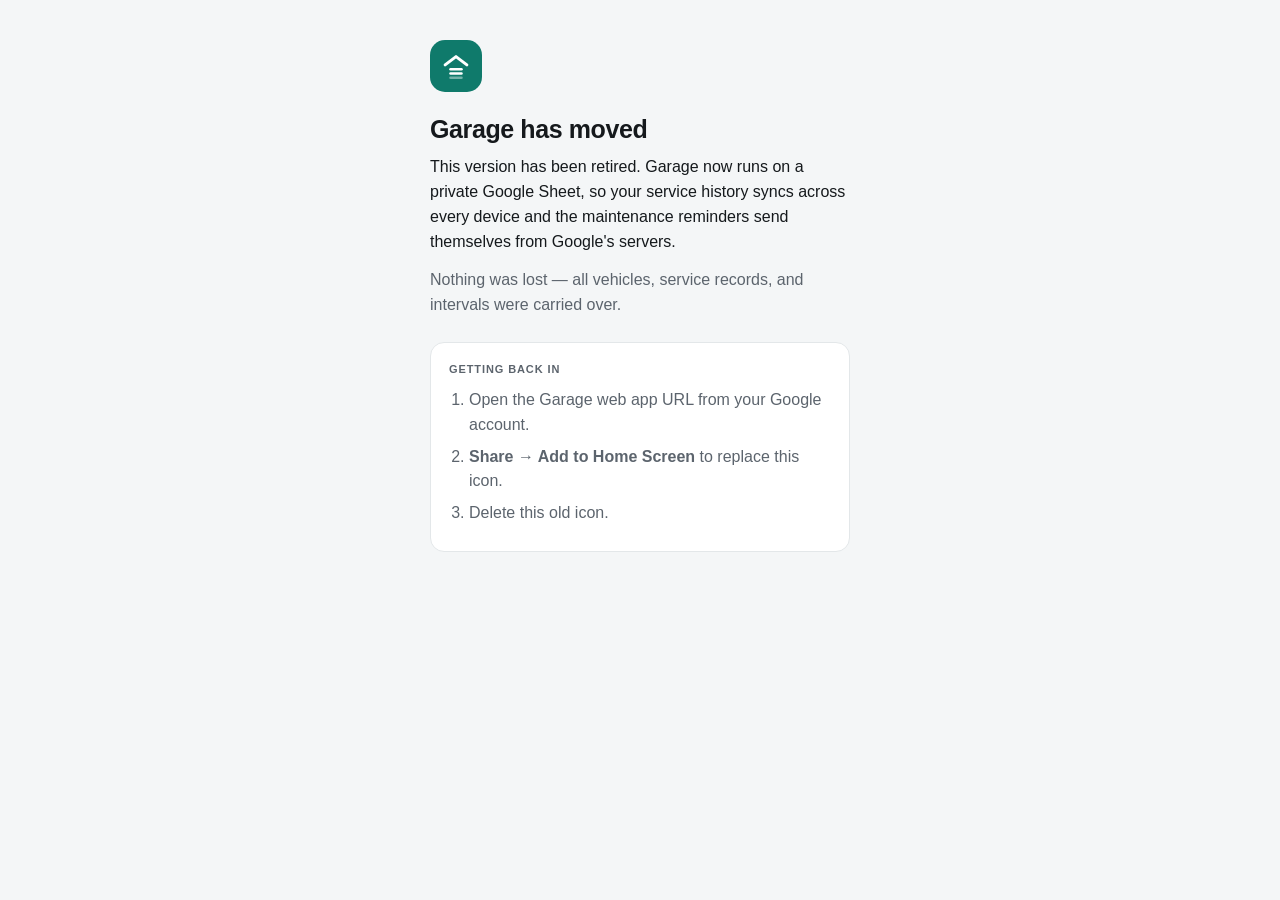
<file: index.html>
<!DOCTYPE html>
<html lang="en">
<head>
<meta charset="UTF-8">
<meta name="viewport" content="width=device-width, initial-scale=1.0, viewport-fit=cover">
<title>Garage — moved</title>

<!-- Retired. The app now runs as a Google Apps Script web app bound to a
     private Google Sheet, so this public page is just a signpost.
     The manifest link is deliberately gone: nothing here should be
     installable any more. -->
<meta name="theme-color" content="#0f7a6b">
<link rel="apple-touch-icon" href="icons/icon-180.png">
<link rel="icon" href="icons/icon-192.png">

<style>
  :root {
    --bg: #f4f6f7;
    --card: #ffffff;
    --text: #15191c;
    --text-dim: #5c646d;
    --accent: #0f7a6b;
    --line: #e3e7e9;
  }
  @media (prefers-color-scheme: dark) {
    :root {
      --bg: #14181a;
      --card: #1c2124;
      --text: #eef1f2;
      --text-dim: #9aa4ab;
      --accent: #37b39f;
      --line: #2b3134;
    }
  }
  * { box-sizing: border-box; }
  body {
    margin: 0;
    background: var(--bg);
    color: var(--text);
    font: 16px/1.55 -apple-system, BlinkMacSystemFont, "Segoe UI", Roboto, sans-serif;
    -webkit-font-smoothing: antialiased;
    display: flex;
    justify-content: center;
    padding: 40px 16px calc(40px + env(safe-area-inset-bottom));
  }
  .wrap { width: 100%; max-width: 420px; }
  .mark {
    width: 52px; height: 52px;
    display: grid; place-items: center;
    border-radius: 15px;
    background: var(--accent);
    color: #fff;
    margin-bottom: 22px;
  }
  h1 { font-size: 25px; line-height: 1.25; letter-spacing: -0.4px; margin: 0 0 10px; }
  p { margin: 0 0 14px; color: var(--text-dim); }
  p.lead { color: var(--text); }
  .card {
    background: var(--card);
    border: 1px solid var(--line);
    border-radius: 14px;
    padding: 18px;
    margin: 24px 0 0;
  }
  .card h2 {
    font-size: 11px;
    letter-spacing: 0.9px;
    text-transform: uppercase;
    color: var(--text-dim);
    margin: 0 0 10px;
    font-weight: 600;
  }
  .btn {
    display: block;
    width: 100%;
    padding: 14px 18px;
    border: 0;
    border-radius: 12px;
    background: var(--accent);
    color: #fff;
    font: inherit;
    font-weight: 600;
    text-align: center;
    text-decoration: none;
    cursor: pointer;
  }
  .btn.secondary {
    background: transparent;
    color: var(--accent);
    border: 1px solid var(--accent);
  }
  .btn + .btn { margin-top: 10px; }
  .note { font-size: 13.5px; margin: 10px 0 0; }
  ol { margin: 0; padding-left: 20px; color: var(--text-dim); }
  ol li { margin-bottom: 7px; }
  [hidden] { display: none !important; }
  .ok { color: var(--accent); font-weight: 600; }
</style>
</head>
<body>
<div class="wrap">

  <div class="mark" role="img" aria-label="Garage">
    <svg width="30" height="30" viewBox="0 0 40 40" aria-hidden="true" focusable="false">
      <path d="M5.5 18.5 L20 7.5 L34.5 18.5" fill="none" stroke="currentColor" stroke-width="4" stroke-linecap="round" stroke-linejoin="round"/>
      <rect x="11" y="22.5" width="18" height="3.4" rx="1.7" fill="currentColor"/>
      <rect x="11" y="28.2" width="18" height="3.4" rx="1.7" fill="currentColor"/>
      <rect x="11" y="33.9" width="18" height="3.4" rx="1.7" fill="currentColor" opacity="0.42"/>
    </svg>
  </div>

  <h1>Garage has moved</h1>
  <p class="lead">This version has been retired. Garage now runs on a private
    Google Sheet, so your service history syncs across every device and the
    maintenance reminders send themselves from Google's servers.</p>
  <p>Nothing was lost — all vehicles, service records, and intervals were
    carried over.</p>

  <div class="card" id="linkCard" hidden>
    <h2>New address</h2>
    <a class="btn" id="newAppLink" href="#">Open Garage</a>
    <p class="note">Signed in to the right Google account? Then it just opens.</p>
  </div>

  <div class="card" id="noLinkCard">
    <h2>Getting back in</h2>
    <ol>
      <li>Open the Garage web app URL from your Google account.</li>
      <li><strong>Share → Add to Home Screen</strong> to replace this icon.</li>
      <li>Delete this old icon.</li>
    </ol>
  </div>

  <div class="card" id="rescueCard" hidden>
    <h2>Data still on this device</h2>
    <p class="note" style="margin:0 0 14px">This browser is still holding a
      copy of the old offline data. It has already been migrated, but you can
      download it as a backup before clearing this icon out.</p>
    <button class="btn secondary" id="rescueBtn" type="button">Download old data (JSON)</button>
    <p class="note" id="rescueDone" hidden><span class="ok">Saved.</span> Check your Downloads.</p>
  </div>

</div>

<script>
(function () {
  'use strict';

  // ── Where the app lives now ───────────────────────────────────────────────
  // Paste the Apps Script web app URL (ends in /exec) between the quotes to
  // turn on the "Open Garage" button. Left empty on purpose: this page is
  // public, and an empty string keeps the address off the open web. The URL
  // is not a credential — the deployment is set to "Only myself", so anyone
  // else following it just gets a Google permission error — but there's no
  // reason to publish it either.
  var NEW_APP_URL = '';

  if (NEW_APP_URL) {
    var link = document.getElementById('newAppLink');
    link.href = NEW_APP_URL;
    link.rel = 'noopener';
    document.getElementById('linkCard').hidden = false;
    document.getElementById('noLinkCard').hidden = true;
  }

  // ── Stop being an installed app ───────────────────────────────────────────
  // Unregister the service worker and drop its caches so the home-screen
  // icon degrades to a plain Safari shortcut and no stale app shell can be
  // served from cache. localStorage is deliberately left alone — that's the
  // user's data, and the rescue button below still needs it.
  if ('serviceWorker' in navigator) {
    navigator.serviceWorker.getRegistrations()
      .then(function (regs) { regs.forEach(function (r) { r.unregister(); }); })
      .catch(function () { /* nothing we can do, and nothing breaks */ });
  }
  if (window.caches && caches.keys) {
    caches.keys()
      .then(function (keys) { keys.forEach(function (k) { caches.delete(k); }); })
      .catch(function () {});
  }

  // ── Last-chance export of the old offline data ────────────────────────────
  // Same origin as the retired app, so its localStorage is still readable
  // here. Shown only when there is actually something to download.
  var KEYS = ['vmd_state_v2', 'vmd_records', 'vmd_intervals', 'vmd_currentOdo', 'vmd_vehicleName'];

  function collect() {
    var out = {};
    var found = false;
    KEYS.forEach(function (k) {
      var raw;
      try { raw = localStorage.getItem(k); } catch (e) { return; }
      if (raw === null) return;
      found = true;
      try { out[k] = JSON.parse(raw); } catch (e) { out[k] = raw; }
    });
    return found ? out : null;
  }

  var legacy = collect();
  if (legacy) {
    document.getElementById('rescueCard').hidden = false;
    document.getElementById('rescueBtn').addEventListener('click', function () {
      var payload = {
        exportedAt: new Date().toISOString(),
        source: 'garage-pwa-retired',
        data: legacy
      };
      var blob = new Blob([JSON.stringify(payload, null, 2)], { type: 'application/json' });
      var url = URL.createObjectURL(blob);
      var a = document.createElement('a');
      a.href = url;
      a.download = 'garage-old-device-backup.json';
      document.body.appendChild(a);
      a.click();
      document.body.removeChild(a);
      setTimeout(function () { URL.revokeObjectURL(url); }, 1000);
      document.getElementById('rescueDone').hidden = false;
    });
  }
})();
</script>
</body>
</html>
</file>
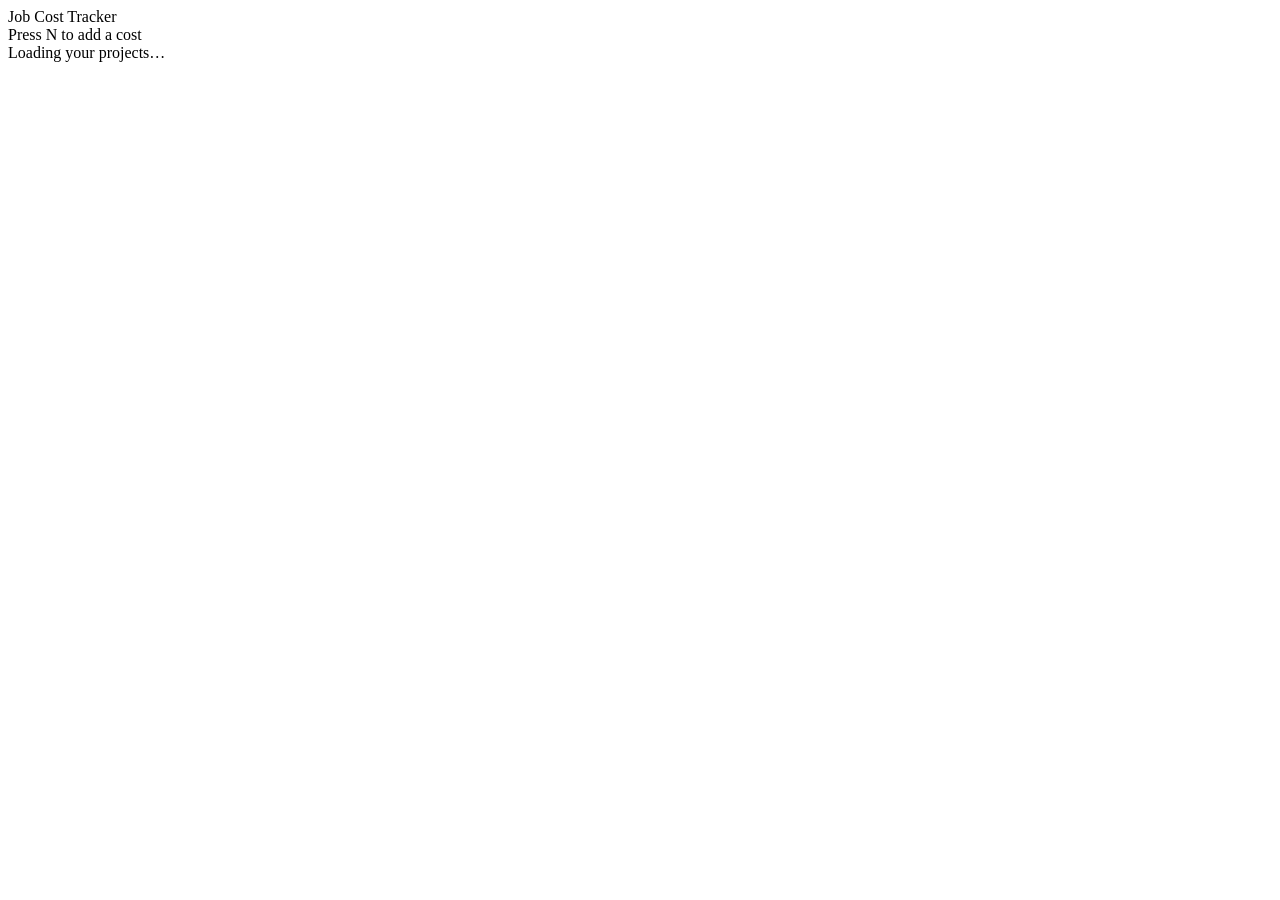
<file: job-cost-tracker/Index.html>
<!DOCTYPE html>
<html lang="en">
<head>
  <base target="_top">
  <meta charset="utf-8">
  <title>Job Cost Tracker</title>
  <link rel="preconnect" href="https://fonts.googleapis.com">
  <link rel="preconnect" href="https://fonts.gstatic.com" crossorigin>
  <link href="https://fonts.googleapis.com/css2?family=Inter:wght@400;500;600&family=Source+Serif+4:opsz,wght@8..60,400;8..60,600&display=swap" rel="stylesheet">
  <?!= include('Styles'); ?>
</head>
<body>
  <div class="app">
    <aside class="sidebar">
      <div class="brand">
        <span class="brand-tile" data-icon="ruler"></span>
        <span class="brand-name">Job Cost Tracker</span>
      </div>
      <nav class="side-nav" id="sideNav"></nav>
      <div class="side-foot">Press <span class="kbd">N</span> to add a cost</div>
    </aside>
    <main class="main" id="main">
      <div class="boot"><span class="spin"></span> Loading your projects…</div>
    </main>
  </div>
  <nav class="tabbar" id="tabbar"></nav>
  <button class="fab" id="fab" data-act="add-cost" hidden><span data-icon="plus"></span>Add cost</button>
  <div id="panelHost"></div>
  <div id="dialogHost"></div>
  <div class="toast-wrap" id="toasts" aria-live="polite"></div>
  <?!= include('App'); ?>
</body>
</html>
</file>
